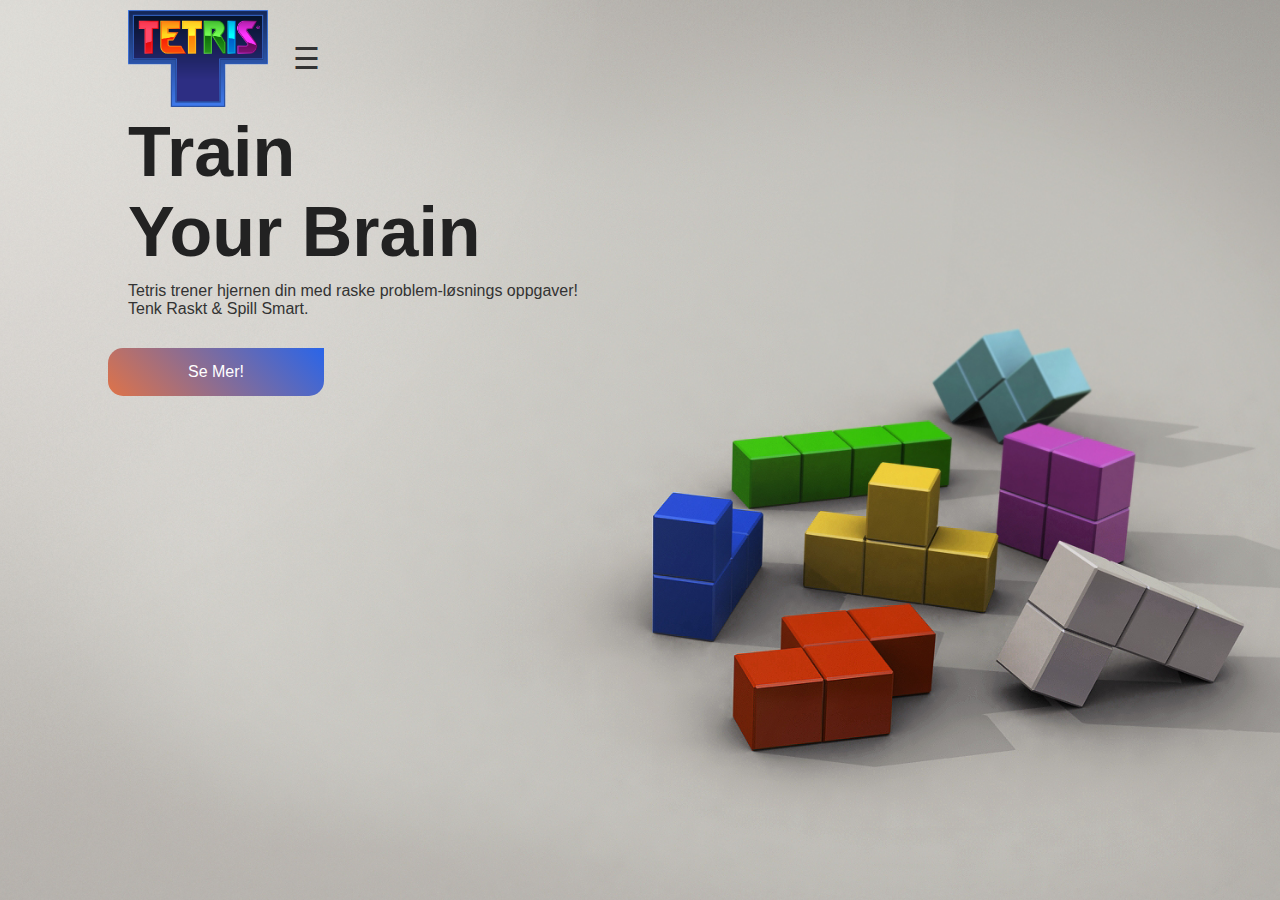
<file: Code/index.html>
<!DOCTYPE html>
<html lang="en">
<head>
    <meta charset="UTF-8">
    <meta name="viewport" content="width=device-width, initial-scale=1.0">
    <title>Nettside</title>
    <link rel="stylesheet" href="style.css">
</head>
<body>
    <div class="hero">
        <nav>
            <img src="Images/tetris-logo.png" class="logo">
            <div class="menu-icon" onclick="toggleMenu()">☰</div>
            <ul id="menu" class="side-menu">
                <li><a href="utvikling.html">Utvikling</a></li>
                <li><a href="grafikk.html">Grafikk</a></li>
                <li><a href="skapere.html">Skapere</a></li>
            </ul>
        </nav>
        <div class="content">
            <h1>Train<br>Your Brain</h1>
            <p>Tetris trener hjernen din med raske problem-løsnings oppgaver! <br> Tenk Raskt & Spill Smart.</p>
            <a href="utvikling.html" class="btn">Se Mer!</a>
        </div>
    </div>

    <script src="script.js"></script>
</body>
</html>
</file>
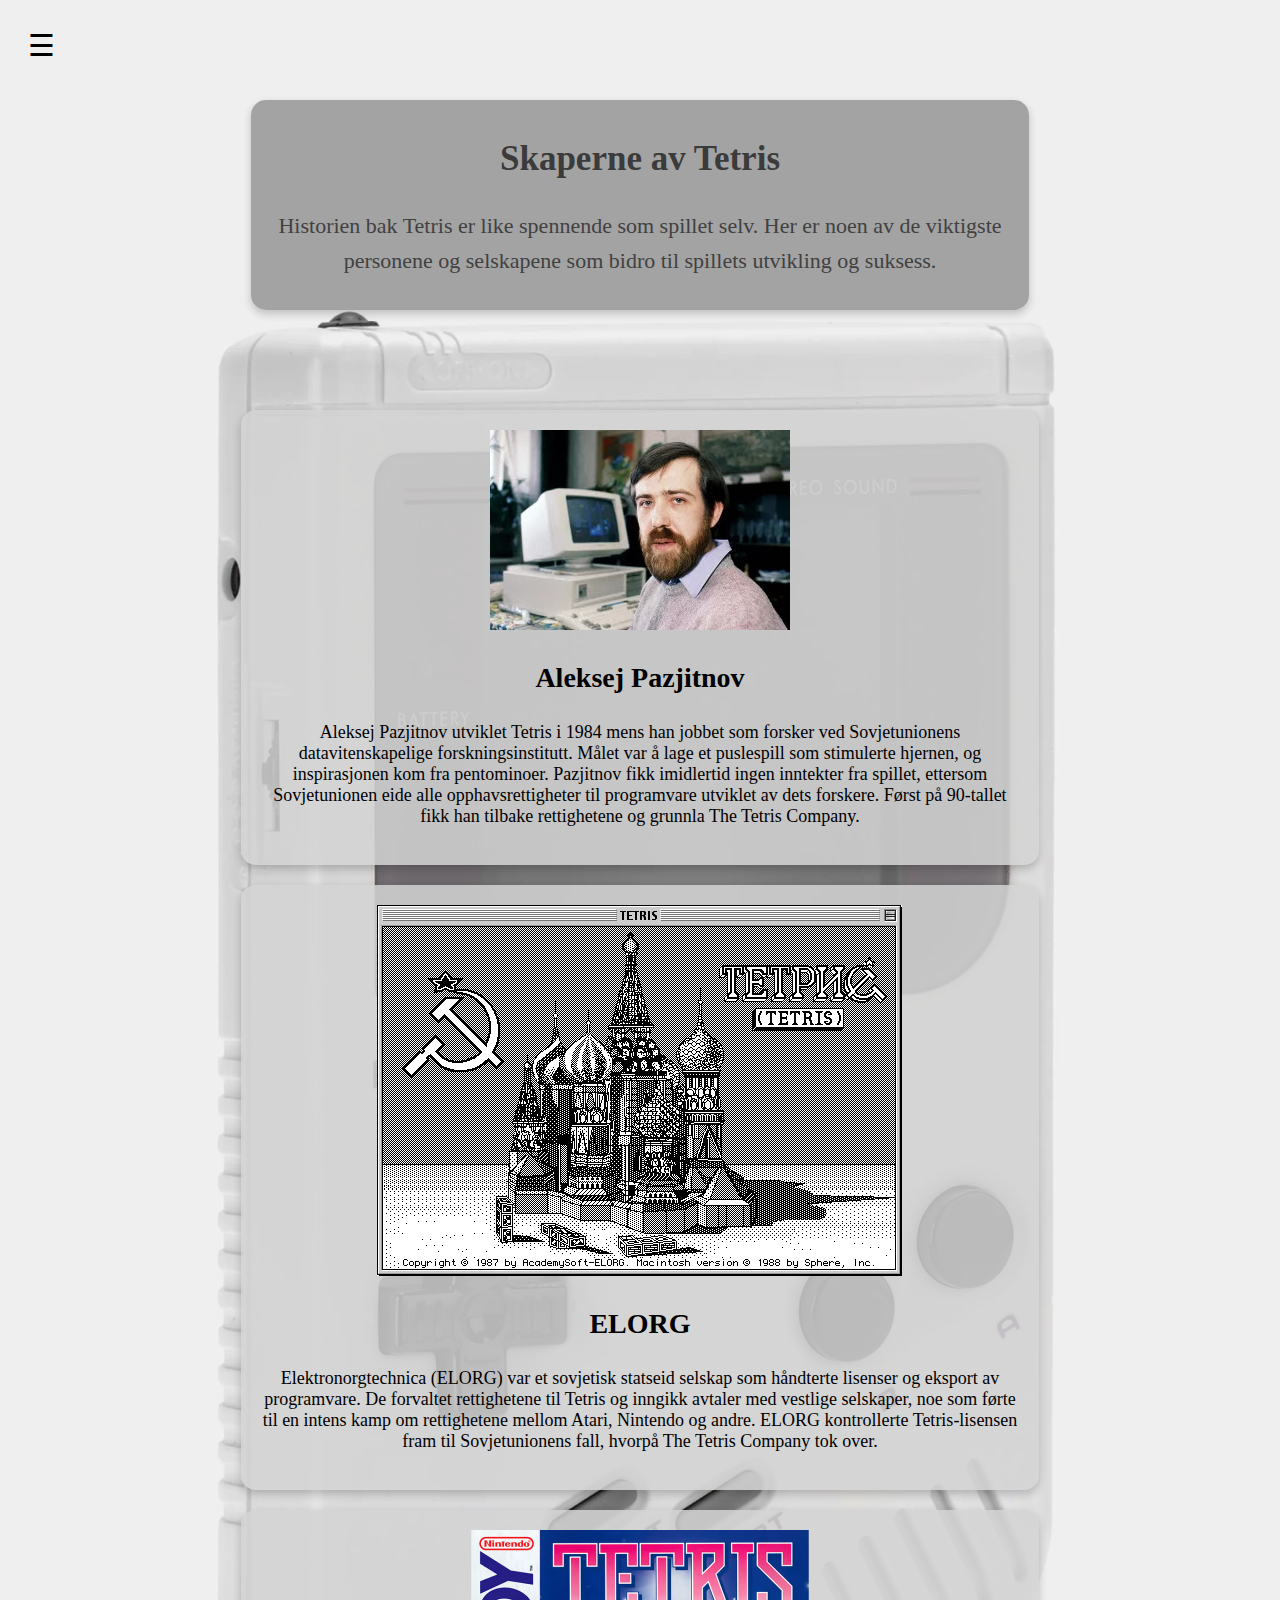
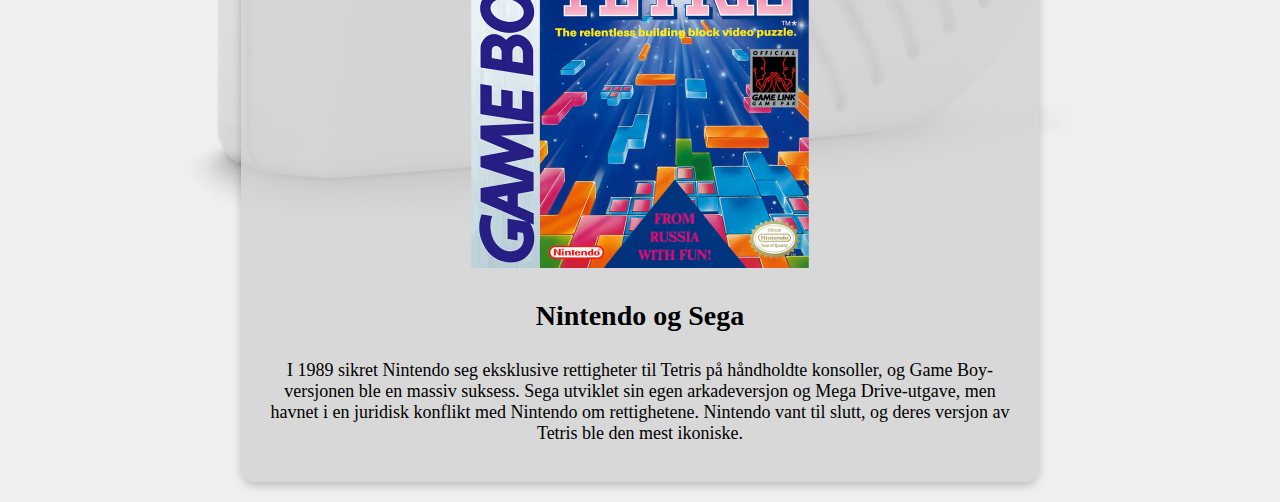
<file: Code/skapere.html>
<!DOCTYPE html>
<html lang="no">
<head>
    <meta charset="UTF-8">
    <meta name="viewport" content="width=device-width, initial-scale=1.0">
    <title>Skaperne av Tetris</title>
    <link rel="stylesheet" href="style4.css">
    <script defer src="script2.js"></script>
</head>
<body>

    <nav>
        <div class="menu-icon2" onclick="toggleMenu2()">☰</div>
        <ul class="dropdown-menu2">
            <li><a href="index.html">- Hjem</a></li>
            <li><a href="utvikling.html">- Utvikling</a></li>
            <li><a href="grafikk.html">- Grafikk</a></li>
        </ul>
    </nav>

    <div class="info-box">
        <h2>Skaperne av Tetris</h2>
        <p>Historien bak Tetris er like spennende som spillet selv. Her er noen av de viktigste personene og selskapene som bidro til spillets utvikling og suksess.</p>
    </div>

    <div class="creator-section">
        <img src="Images/alexey.png" class="Img1" alt="Aleksej Pazjitnov">
        <div class="text-content">
            <h3>Aleksej Pazjitnov</h3>
            <p>Aleksej Pazjitnov utviklet Tetris i 1984 mens han jobbet som forsker ved Sovjetunionens datavitenskapelige forskningsinstitutt. Målet var å lage et puslespill som stimulerte hjernen, og inspirasjonen kom fra pentominoer. Pazjitnov fikk imidlertid ingen inntekter fra spillet, ettersom Sovjetunionen eide alle opphavsrettigheter til programvare utviklet av dets forskere. Først på 90-tallet fikk han tilbake rettighetene og grunnla The Tetris Company.</p>
        </div>
    </div>

    <div class="creator-section">
        <img src="Images/Elorg.png" class="Img2" alt="ELORG">
        <div class="text-content">
            <h3>ELORG</h3>
            <p>Elektronorgtechnica (ELORG) var et sovjetisk statseid selskap som håndterte lisenser og eksport av programvare. De forvaltet rettighetene til Tetris og inngikk avtaler med vestlige selskaper, noe som førte til en intens kamp om rettighetene mellom Atari, Nintendo og andre. ELORG kontrollerte Tetris-lisensen fram til Sovjetunionens fall, hvorpå The Tetris Company tok over.</p>
        </div>
    </div>

    <div class="creator-section">
        <img src="Images/retrotetris.png" class="Img3" alt="Nintendo og Sega">
        <div class="text-content">
            <h3>Nintendo og Sega</h3>
            <p>I 1989 sikret Nintendo seg eksklusive rettigheter til Tetris på håndholdte konsoller, og Game Boy-versjonen ble en massiv suksess. Sega utviklet sin egen arkadeversjon og Mega Drive-utgave, men havnet i en juridisk konflikt med Nintendo om rettighetene. Nintendo vant til slutt, og deres versjon av Tetris ble den mest ikoniske.</p>
        </div>
    </div>

</body>
</html>
</file>
<file: Code/style.css>
* {
    margin: 0;
    padding: 0;
    box-sizing: border-box;
    font-family: Verdana, sans-serif;
}

.hero {
    width: 100%;
    min-height: 100vh;
    background-image: url(Images/back-image.png);
    background-position: center;
    background-size: cover;
    padding: 10px 10%;
    overflow: hidden;
    position: relative;
}

nav {
    padding: 10px 0;
    display: flex;
    align-items: center;
    justify-content: flex-start;
    position: absolute;
    top: 0;
    width: 100%;
    z-index: 1000;
}

.logo {
    width: 140px;
}

nav ul {
    display: flex;
    justify-content: center;
    flex-grow: 1;
}

nav ul li {
    list-style: none;
    margin: 10px 15px;
}

nav ul li a {
    text-decoration: none;
    color: #333;
    font-weight: 400;
}

.btn {
    display: inline-block;
    text-decoration: none;
    padding: 14px 40px;
    color: #fff;
    background-image: linear-gradient(45deg, #df7348, #2965e9);
    font-size: 14px;
    border-radius: 15px;
    border-top-right-radius: 0;
    transition: 0.5s;
    margin-left: -20px;
}

.content {
    margin-top: 10%;
    max-width: 600px;
}

.content h1 {
    font-size: 70px;
    color: #222;
}

.content p {
    margin: 10px 0 30px;
    color: #333;
}

.content .btn {
    padding: 15px 80px;
    font-size: 16px;
}

.side-menu {
    position: absolute;
    top: -5px;
    left: 40%;
    transform: translateX(-50%);
    width: 300px;
    height: 0;
    background-color: rgb(182, 179, 177);
    transition: 0.3s;
    overflow: hidden;
    z-index: 999;
    border-radius: 10px;
}

.side-menu ul {
    list-style-type: none;
    padding: 70px 0;
    margin: 20px;
}

.side-menu li {
    padding: 20px;
    text-align: top;
    color: rgb(0, 0, 0);
    border-radius: 10px;
    transition: 0.25s;
}

.side-menu li:hover {
    background-color: #b6a493;
}

.menu-icon {
    margin-left: 25px;
    font-size: 30px;
    cursor: pointer;
    color: #333;
    z-index: 1010;
}

.side-menu.open {
    height: 100px;
    width: 400px;
}
</file>
<file: Code/style4.css>
body {
    background-color: #d8d6d1;
    background-image: url(Images/retro.png);
    background-position: center;
    background-size: cover;
}

nav {
    position: absolute;
    top: 10px;
    left: 10px;
}

.menu-icon2 {
    padding: 18px;
    font-size: 30px;
    cursor: pointer;
    color: #000000;
}

.dropdown-menu2 {
    position: absolute;
    top: 40px;
    left: 0;
    background-color: #9c9c9c;
    width: 150px;
    border-radius: 8px;
    box-shadow: 0px 4px 6px rgba(0, 0, 0, 0.1);
    
    opacity: 0;
    transform: translateY(-10px);
    transition: opacity 0.3s ease, transform 0.3s ease;
    
    visibility: hidden;
}

.dropdown-menu2 li {
    list-style: none;
    padding: 10px;
}

.dropdown-menu2 li a {
    text-decoration: none;
    color: black;
    display: block;
}

.dropdown-menu2 li:hover {
    background-color: #757575;
}

.dropdown-menu2.active {
    opacity: 1;
    transform: translateY(0);
    visibility: visible;
}

.info-box {
    width: 60%;
    margin: 100px auto;
    padding: 10px;
    background-color: rgba(151, 151, 151, 0.863);
    border-radius: 15px;
    box-shadow: 0 4px 8px rgba(0, 0, 0, 0.2);
    text-align: center;
}

.info-box h2 {
    font-size: 35px;
    font-weight: bold;
    color: #3b3b3b;
}

.info-box p {
    font-size: 22px;
    line-height: 1.6;
    color: #414141;
}

.creator-section {
    width: 60%;
    margin: 20px auto;
    padding: 20px;
    background-color: rgba(211, 211, 211, 0.85);
    border-radius: 15px;
    box-shadow: 0 4px 8px rgba(0, 0, 0, 0.2);
    text-align: center;
}

.creator-section h3 {
    font-size: 28px;
    color: #000000;
}

.creator-section p {
    font-size: 18px;
    color: #000000;
}
</file>
